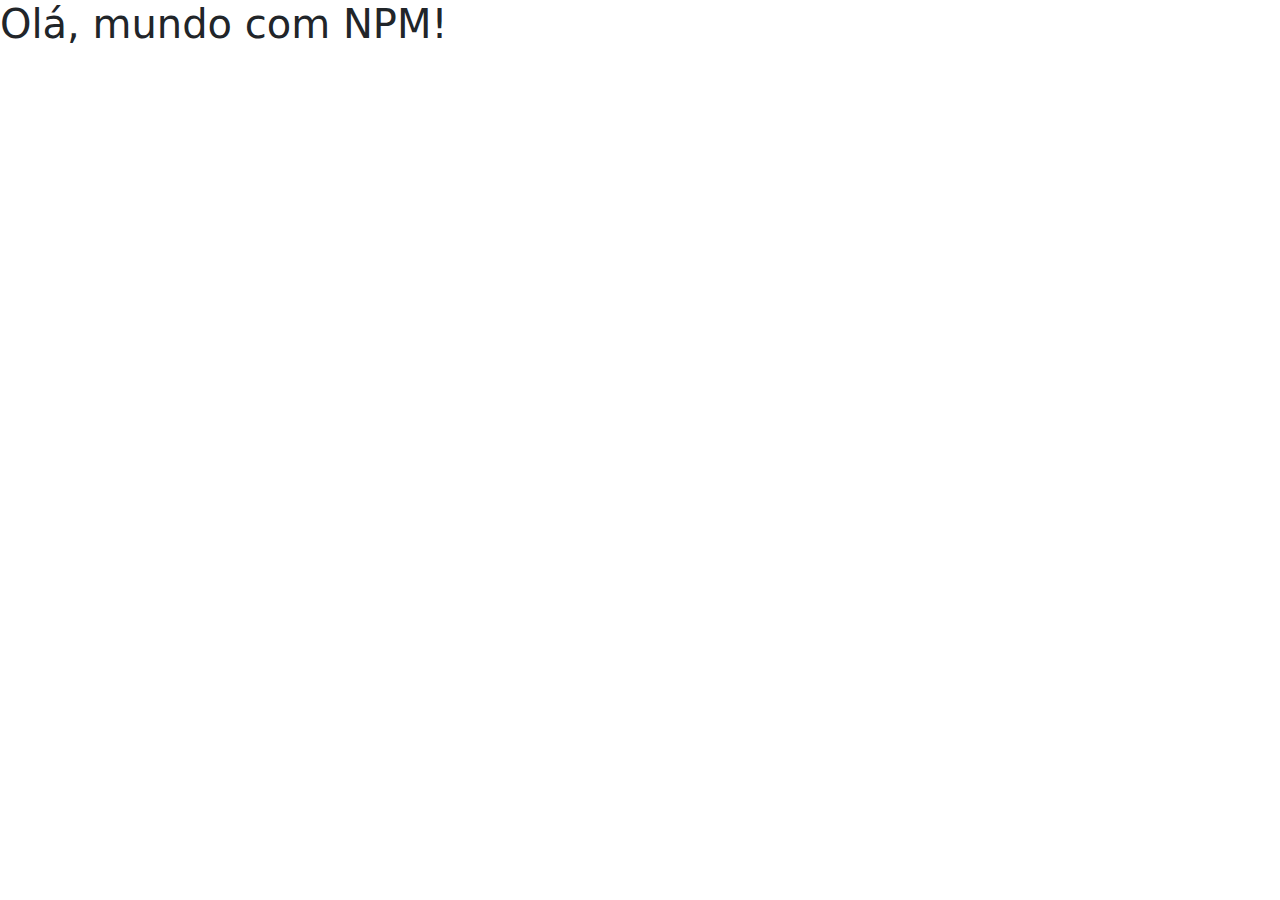
<file: ex1b__instalacao_npm/index.html>
<!DOCTYPE html>
<html lang="pt-br">
<head>
    <meta charset="UTF-8">
    <meta name="viewport" content="width=device-width, initial-scale=1.0">
    <title>Bootstrap com NPM</title>
    <!-- Link do CSS -->
    <link rel="stylesheet" href="node_modules/bootstrap/dist/css/bootstrap.css">
    <!-- link do JS -->
    <script src="node_modules/bootstrap/dist/js/bootstrap.js"></script>

</head>
<body>
    
    <h1>Olá, mundo com NPM!</h1>
    
</body>
</html>
</file>
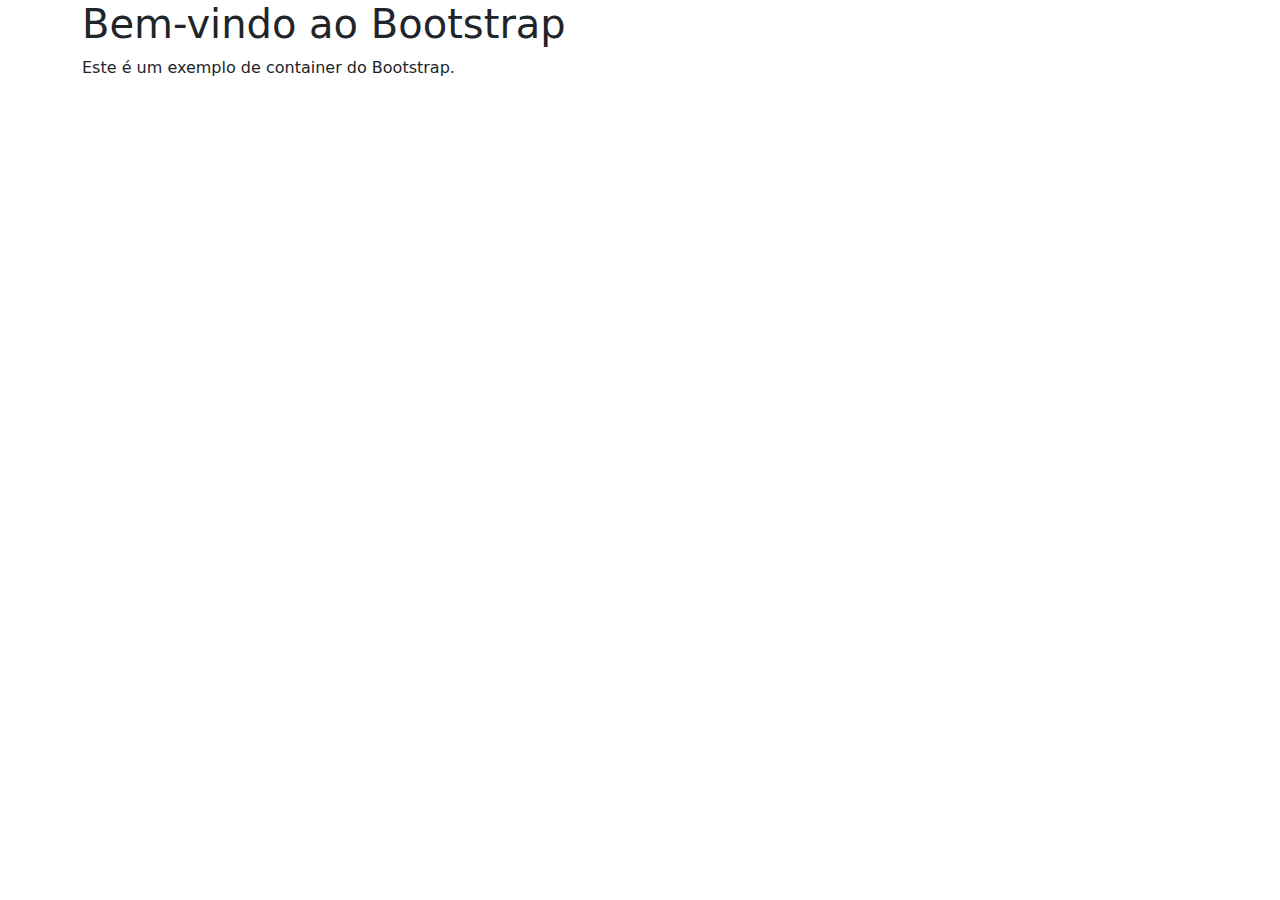
<file: ex1_instalacao-cdn/ex1.html>
<!DOCTYPE html>
<html lang="pt-br">
<head>
    <meta charset="UTF-8">
    <meta name="viewport" content="width=device-width, initial-scale=1.0">
    <title>Introdução ao Bootstrap</title>
    <link href="https://cdn.jsdelivr.net/npm/bootstrap@5.3.3/dist/css/bootstrap.min.css" rel="stylesheet" integrity="sha384-QWTKZyjpPEjISv5WaRU9OFeRpok6YctnYmDr5pNlyT2bRjXh0JMhjY6hW+ALEwIH" crossorigin="anonymous">
</head>
<body>

    <div class="container">
        <h1>Bem-vindo ao Bootstrap</h1>
        <p>Este é um exemplo de container do Bootstrap.</p>
    </div>
    <script src="https://cdn.jsdelivr.net/npm/bootstrap@5.3.3/dist/js/bootstrap.bundle.min.js" integrity="sha384-YvpcrYf0tY3lHB60NNkmXc5s9fDVZLESaAA55NDzOxhy9GkcIdslK1eN7N6jIeHz" crossorigin="anonymous"></script>
</body>
</html>
</file>
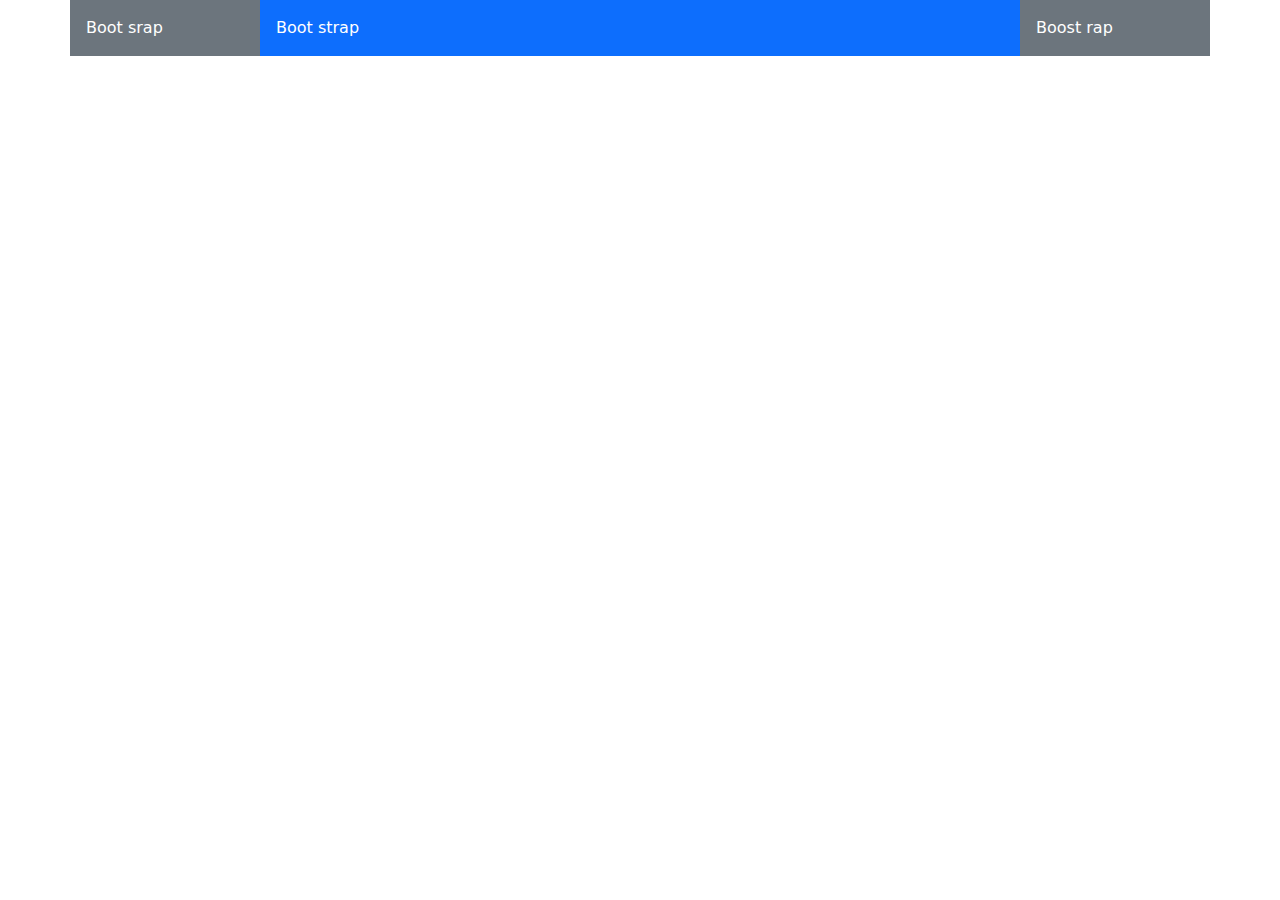
<file: ex2_sistema-grid/ex2.html>
<!DOCTYPE html>
<html lang="pt-br">
<head>
    <meta charset="UTF-8">
    <meta name="viewport" content="width=device-width, initial-scale=1.0">
    <title>Grid Bootstrap</title>
    <link href="https://cdn.jsdelivr.net/npm/bootstrap@5.3.0/dist/css/bootstrap.min.css" rel="stylesheet">
</head>
<body>


    <div class="container-xl">
        <div class="row">
            <div class="col-sm-2 bg-secondary text-white p-3">Boot srap</div>
            <div class="col-sm-8 bg-primary text-white p-3">Boot strap</div>
            <div class="col-sm-2 bg-secondary text-white p-3">Boost rap</div>
        </div>
    </div>
     

    <script src="https://cdn.jsdelivr.net/npm/bootstrap@5.3.0/dist/js/bootstrap.bundle.min.js"></script>
</body>
</html>
</file>
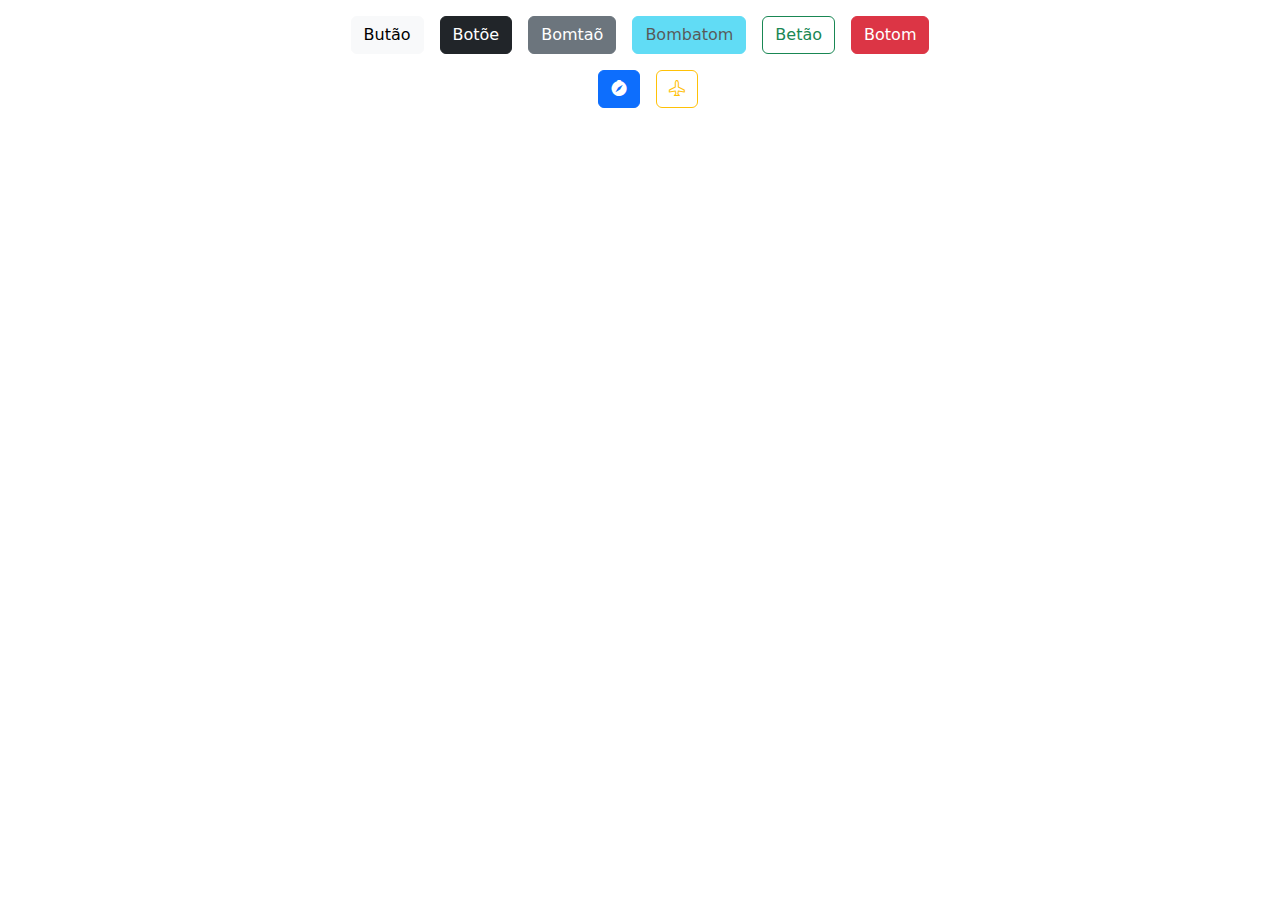
<file: ex3_botoes/ex3.html>
<!DOCTYPE html>
<html lang="pt-br">
<head>
    <meta charset="UTF-8">
    <meta name="viewport" content="width=device-width, initial-scale=1.0">
    <title>Botões Bootstrap</title>

    <!-- Bootstrap CSS -->
    <link href="https://cdn.jsdelivr.net/npm/bootstrap@5.3.0/dist/css/bootstrap.min.css" rel="stylesheet">

    <!-- Bootstrap ícones -->
    <link rel="stylesheet" href="https://cdn.jsdelivr.net/npm/bootstrap-icons@1.11.3/font/bootstrap-icons.css">

</head>
<body>

    <div class="container d-flex justify-content-center mt-3">
        <button class="btn btn-light">Butão</button>
        <button class="btn btn-dark ms-3">Botõe</button>
        <button class="btn btn-secondary ms-3">Bomtaõ</button>
        <button class="btn btn-info ms-3" disabled>Bombatom</button>
        <button class="btn btn-outline-success ms-3">Betão</button>
        <button class="btn btn-danger ms-3">Botom</button>
    </div>
    <div class="container d-flex justify-content-center mt-3">
        <button class="btn btn-primary ms-3 bi-compass-fill"></button>
        <button class="btn btn-outline-warning ms-3"><i class="bi bi-airplane"></i></button>
    </div>

    <script src="https://cdn.jsdelivr.net/npm/bootstrap@5.3.0/dist/js/bootstrap.bundle.min.js"></script>
</body>
</html>
</file>
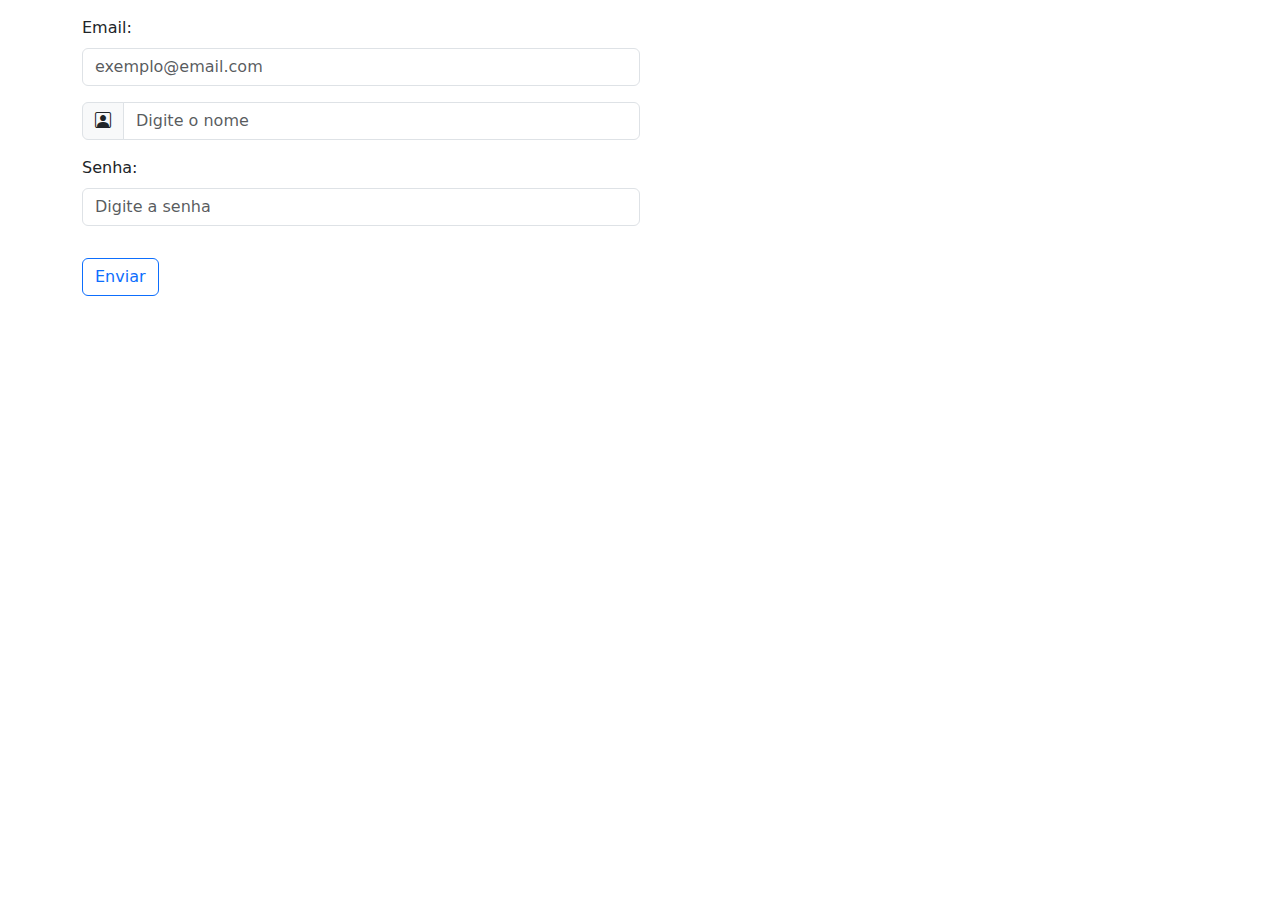
<file: ex4_formulario-sub-css/ex4.html>
<!DOCTYPE html>
<html lang="pt-br">
<head>
    <meta charset="UTF-8">
    <meta name="viewport" content="width=device-width, initial-scale=1.0">
    <title>Formulário Bootstrap Customizado</title>

    <!-- Bootstrap CSS -->
    <link href="https://cdn.jsdelivr.net/npm/bootstrap@5.3.0/dist/css/bootstrap.min.css" rel="stylesheet">
    
    <!-- Bootstrap ícones -->
    <link rel="stylesheet" href="https://cdn.jsdelivr.net/npm/bootstrap-icons@1.11.3/font/bootstrap-icons.css">
    
    <!-- CSS customizado -->
    <link rel="stylesheet" href="styles.css">
</head>
<body>

    <div class="container mt-3">
        <form action="" class="custom-form">
            <div class="col-sm-6 mb-3">
                <label for="email" class="form-label" required>Email:</label>
                <input type="email" class="form-control custom-input" id="email" placeholder="exemplo@email.com">
            </div>
            <div class="col-sm-6 mb-3">
                <div class="input-group">
                    <span class="input-group-text custom-icon">
                        <i class="bi bi-person-square"></i>
                    </span>
                    <input type="text" placeholder="Digite o nome" class="form-control custom-input">
                </div>
            </div>
            <div class="col-sm-6 mb-3">
                <label for="senha" class="form-label">Senha:</label>
                <input type="password" class="form-control custom-input" id="senha" placeholder="Digite a senha" required>
            </div>
            <button type="submit" class="btn btn-outline-primary custom-button mt-3">Enviar</button>
        </form>
    </div>     

    <script src="https://cdn.jsdelivr.net/npm/bootstrap@5.3.0/dist/js/bootstrap.bundle.min.js"></script>
</body>
</html>
</file>
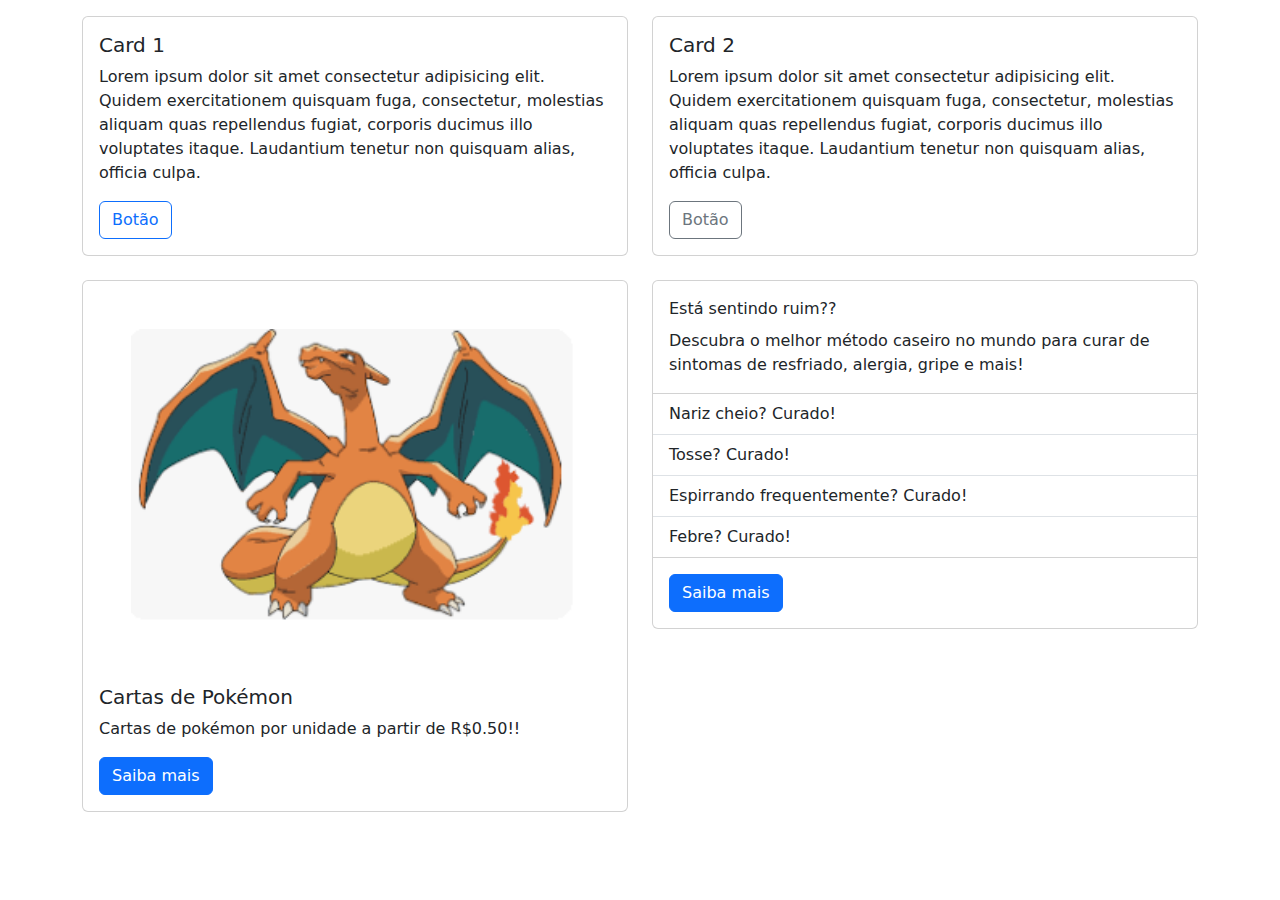
<file: ex5_cards/ex5.html>
<!DOCTYPE html>
<html lang="pt-br">
<head>
    <meta charset="UTF-8">
    <meta name="viewport" content="width=device-width, initial-scale=1.0">
    <title>Cards Bootstrap</title>
    <link href="https://cdn.jsdelivr.net/npm/bootstrap@5.3.0/dist/css/bootstrap.min.css" rel="stylesheet">
</head>
<body>

  <div class="container mt-3">
    <div class="row">
      <div class="col-sm-6">
        <div class="card">
          <div class="card-body">
            <h5 class="card-title">Card 1</h5>
            <p class="card-text">Lorem ipsum dolor sit amet consectetur adipisicing elit. Quidem exercitationem quisquam fuga, consectetur, molestias aliquam quas repellendus fugiat, corporis ducimus illo voluptates itaque. Laudantium tenetur non quisquam alias, officia culpa.</p>
            <a href="#" class="btn btn-outline-primary">Botão</a>
          </div>
        </div>
      </div>
      <div class="col-sm-6">
        <div class="card">
          <div class="card-body">
            <h5 class="card-title">Card 2</h5>
            <p class="card-text">Lorem ipsum dolor sit amet consectetur adipisicing elit. Quidem exercitationem quisquam fuga, consectetur, molestias aliquam quas repellendus fugiat, corporis ducimus illo voluptates itaque. Laudantium tenetur non quisquam alias, officia culpa.</p>
            <a  href="#" class="btn btn-outline-secondary">Botão</a>
          </div>
        </div>
      </div>
    </div>
    <div class="row mt-4">
      <div class="col-sm-6">
        <div class="card">
          <img src="[data-uri]"
          alt="Charizard" class="card-img-top p-5">
          <div class="card-body">
            <h5 class="card-title">Cartas de Pokémon</h5>
            <p class="card-text">Cartas de pokémon por unidade a partir de R$0.50!!</p>
            <a href="" class="btn btn-primary">Saiba mais</a>
          </div>
        </div>
      </div>
      <div class="col-sm-6">
        <div class="card">
          <div class="card-body">
            <div class="card-title">Está sentindo ruim??</div>
            <div class="card-text">Descubra o melhor método caseiro no mundo para curar de sintomas de resfriado, alergia, gripe e mais!</div>
          </div>
          <ul class="list-group list-group-flush">
            <li class="list-group-item">Nariz cheio? Curado!</li>
            <li class="list-group-item">Tosse? Curado!</li>
            <li class="list-group-item">Espirrando frequentemente? Curado!</li>
            <li class="list-group-item">Febre? Curado!</li>
          </ul>
          <div class="card-body">
            <a href="" class="btn btn-primary">Saiba mais</a>
          </div>
        </div>
      </div>
    </div>
  </div>

    <script src="https://cdn.jsdelivr.net/npm/bootstrap@5.3.0/dist/js/bootstrap.bundle.min.js"></script>
</body>
</html>
</file>
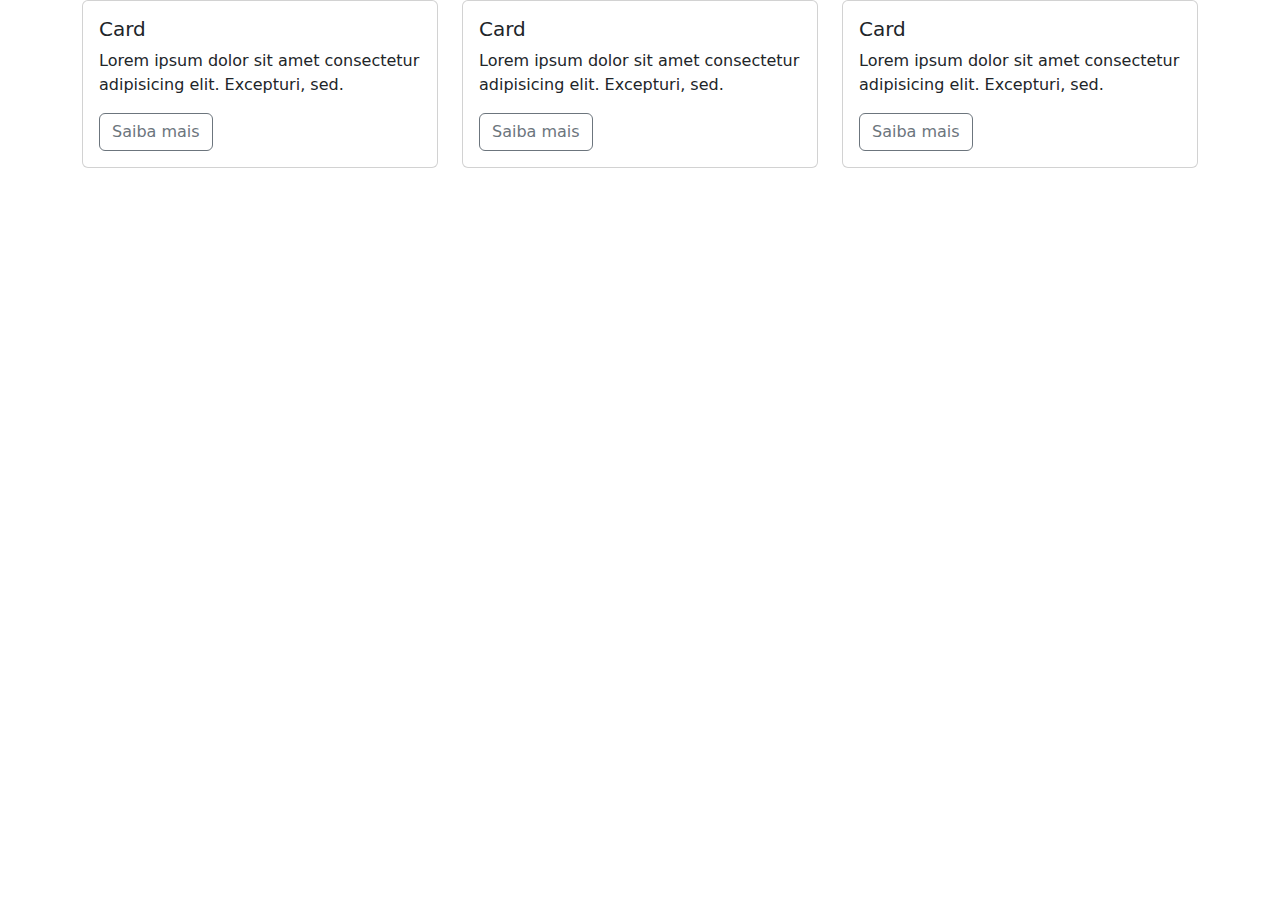
<file: ex5a-al-fazer-grid-(ex)/ex5a.html>
<!DOCTYPE html>
<html lang="pt-br">
<head>
    <meta charset="UTF-8">
    <meta name="viewport" content="width=device-width, initial-scale=1.0">
    <title>Cards Bootstrap</title>
    <link href="https://cdn.jsdelivr.net/npm/bootstrap@5.3.0/dist/css/bootstrap.min.css" rel="stylesheet">
</head>
<body>
    <div class="container">
        <div class="row">
            <div class="col-sm-4"><div class="card">
                <div class="card-body">
                    <h5 class="card-title">Card</h5>
                    <p class="card-text">Lorem ipsum dolor sit amet consectetur adipisicing elit. Excepturi, sed.</p>
                    <a href="" class="btn btn-outline-secondary">Saiba mais</a>
                </div>
            </div></div>
            <div class="col-sm-4"><div class="card">
                <div class="card-body">
                    <h5 class="card-title">Card</h5>
                    <p class="card-text">Lorem ipsum dolor sit amet consectetur adipisicing elit. Excepturi, sed.</p>
                    <a href="" class="btn btn-outline-secondary">Saiba mais</a>
                </div>
            </div></div>
            <div class="col-sm-4"><div class="card">
                <div class="card-body">
                    <h5 class="card-title">Card</h5>
                    <p class="card-text">Lorem ipsum dolor sit amet consectetur adipisicing elit. Excepturi, sed.</p>
                    <a href="" class="btn btn-outline-secondary">Saiba mais</a>
                </div>
            </div></div>
        </div>
    </div>

    <script src="https://cdn.jsdelivr.net/npm/bootstrap@5.3.0/dist/js/bootstrap.bundle.min.js"></script>
</body>
</html>
</file>
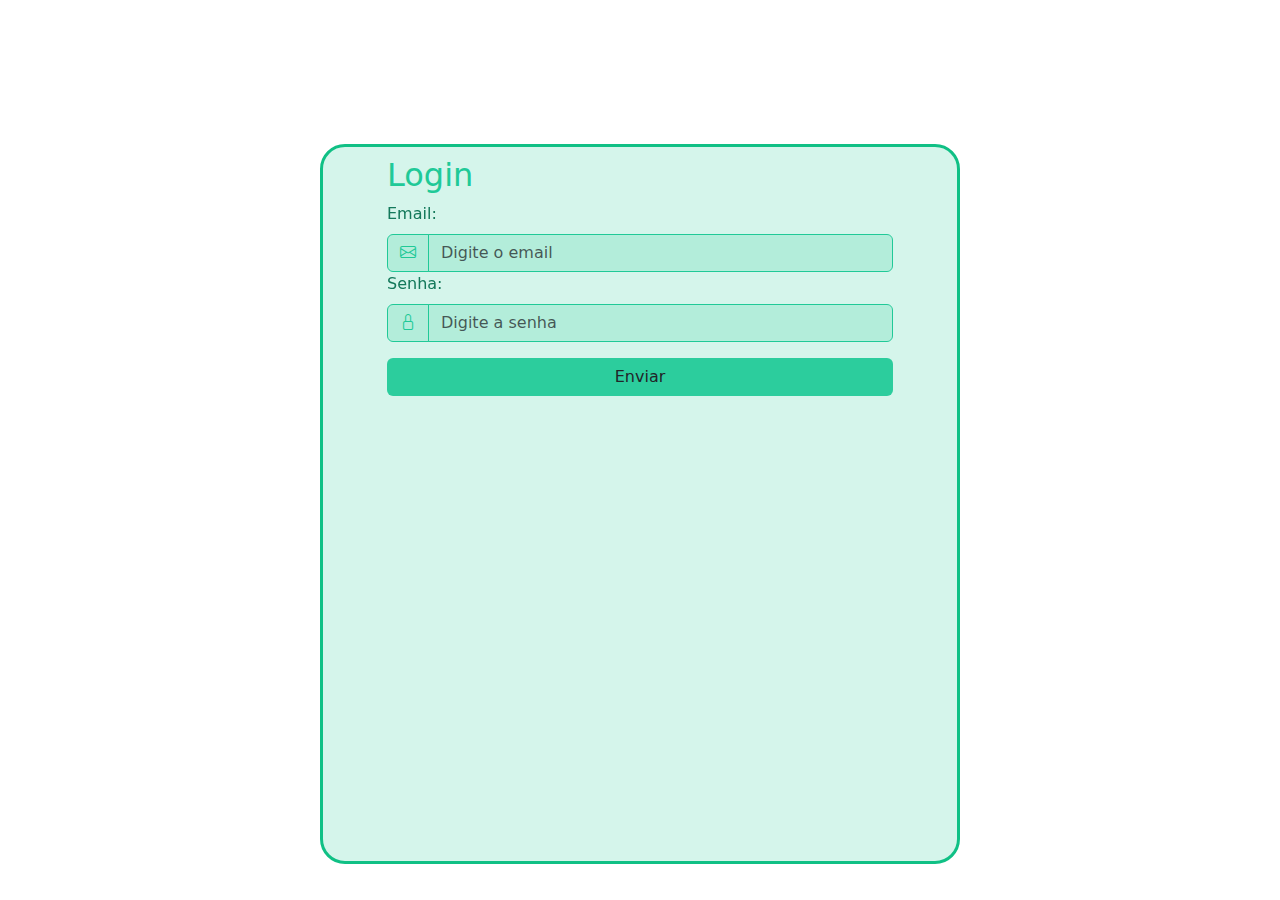
<file: ex5b-al-fazer-formulario-(ex)/ex5b.html>
<!DOCTYPE html>
<html lang="pt-br">
<head>
    <meta charset="UTF-8">
    <meta name="viewport" content="width=device-width, initial-scale=1.0">
    <title>Formulário formulasso!</title>
    <link href="https://cdn.jsdelivr.net/npm/bootstrap@5.3.0/dist/css/bootstrap.min.css" rel="stylesheet">
    <link rel="stylesheet" href="https://cdn.jsdelivr.net/npm/bootstrap-icons@1.11.3/font/bootstrap-icons.css"> 
    <!-- <link rel="stylesheet" href="style.css"> -->
    <style>
    .custom-form{
        width: 50vw;
        min-width: 10px;
        max-height: 80vh;
        position: relative;
        left: 25vw;
        transform: translatey(20%);
        padding: 1vh 5vw;
        background-color: #20c99730;
        border: 3px solid #10c085;
        border-radius: 25px;
    }
    .custom-input, .custom-icon{
        border: solid 1px #20c997;
        background-color: #20c99730;
    }
    .custom-button, .custom-button:hover, .btn.custom-button:active{
        background-color: #20c997ee;
    }
    .custom-button:hover{
        filter: brightness(0.95);
    }
    .btn.custom-button:active{
        filter: brightness(0.9);
    }
    h2, label, .custom-input, .custom-icon{
        color: #20c997;
    }
    label{
        filter: brightness(0.6);
    }
    form{
        width: 50vw;
        height: 80vh;
    }
    </style>
</head>
<body>
    <form action="" class="custom-form">
        <h2 class="form-title">Login</h2>
        <label for="email" class="form-label">Email:</label>
        <div class="input-group">
            <span class="input-group-text custom-icon">
                <i class="bi bi-envelope"></i>
            </span>
            <input type="email" placeholder="Digite o email" class="form-control custom-input">
        </div>
        <label for="senha" class="form-label">Senha:</label>
        <div class="input-group">
            <span class="input-group-text custom-icon">
                <i class="bi bi-lock"></i>
            </span>
            <input type="password" placeholder="Digite a senha" class="form-control custom-input">
        </div>
        <div class="d-grid"><button type="submit" class="btn custom-button mt-3">Enviar</button></div>
    </form>


    <script src="https://cdn.jsdelivr.net/npm/bootstrap@5.3.0/dist/js/bootstrap.bundle.min.js"></script>
</body>
</html>
</file>
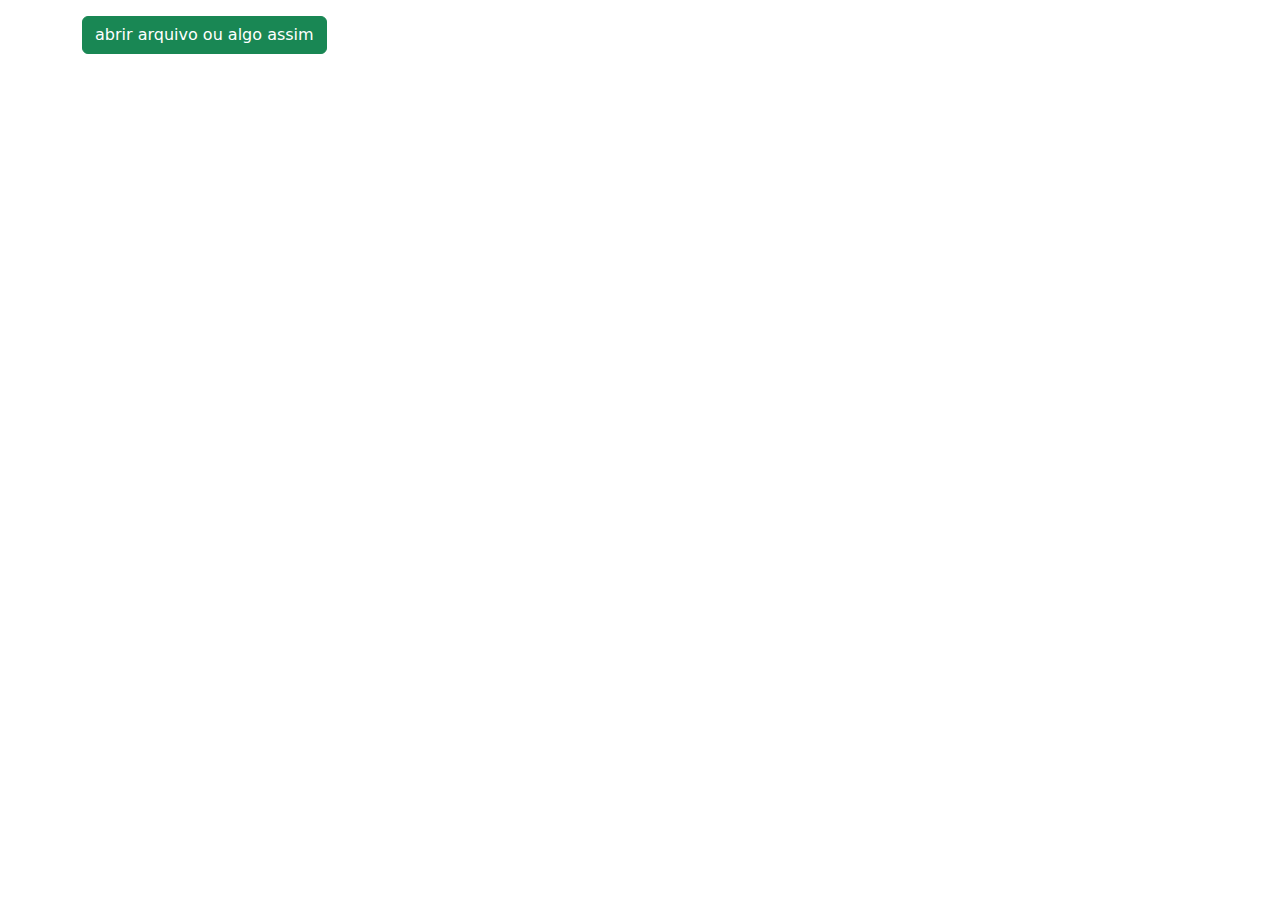
<file: ex7_modal/ex7.html>
<!DOCTYPE html>
<html lang="pt-br">
<head>
    <meta charset="UTF-8">
    <meta name="viewport" content="width=device-width, initial-scale=1.0">
    <title>Modal Bootstrap</title>
    <link href="https://cdn.jsdelivr.net/npm/bootstrap@5.3.0/dist/css/bootstrap.min.css" rel="stylesheet">
    <link rel="stylesheet" href="https://cdn.jsdelivr.net/npm/bootstrap-icons@1.11.3/font/bootstrap-icons.css">
</head>
<body>

    <div class="container mt-3">
        <button class="btn btn-success" data-bs-toggle="modal" data-bs-target="#exemploModal">
            abrir arquivo ou algo assim
        </button>
        <div class="modal fade" id="exemploModal">
            <div class="modal-dialog">
                <div class="modal-content">
                    <div class="modal-header">
                        <h3 class="modal-title">
                            VÍRUS DETECTADO EM SEU DISPOSITIVO!!!
                        </h3>
                    </div>
                    <div class="modal-body">
                        <h4>9 vírus detectados no seu dispositivo</h4>
                        <a href="#" class="bs-primary">Clique aqui para remover vírus em seu dispositivo</a>
                    </div>
                    <div class="modal-footer">
                        <button class="btn btn-info"><i class="bi bi-info-circle"></i></button>
                        <button class="btn btn-secondary" data-bs-dismiss="modal">X</button>
                    </div>
                </div>
            </div>
        </div>
    </div>

    <script src="https://cdn.jsdelivr.net/npm/bootstrap@5.3.0/dist/js/bootstrap.bundle.min.js"></script>
</body>
</html>
</file>
<file: ex4_formulario-sub-css/styles.css>
/* 2ª Digitação (Aqui) */
</file>
<file: ex5b-al-fazer-formulario-(ex)/style.css>
.custom-input, .custom-icon{
    border: solid 1px #20c997;
    background-color: #20c99730;
}
.custom-input::after, .custom-icon:active{
    background-color: #20c99770;
}
h2, label, .custom-input, .custom-icon{
    color: #20c997;
}
label{
    filter: brightness(0.6);
}
form{
    width: 50vw;
    height: 80vh;
    margin: 25vw;
}
</file>
